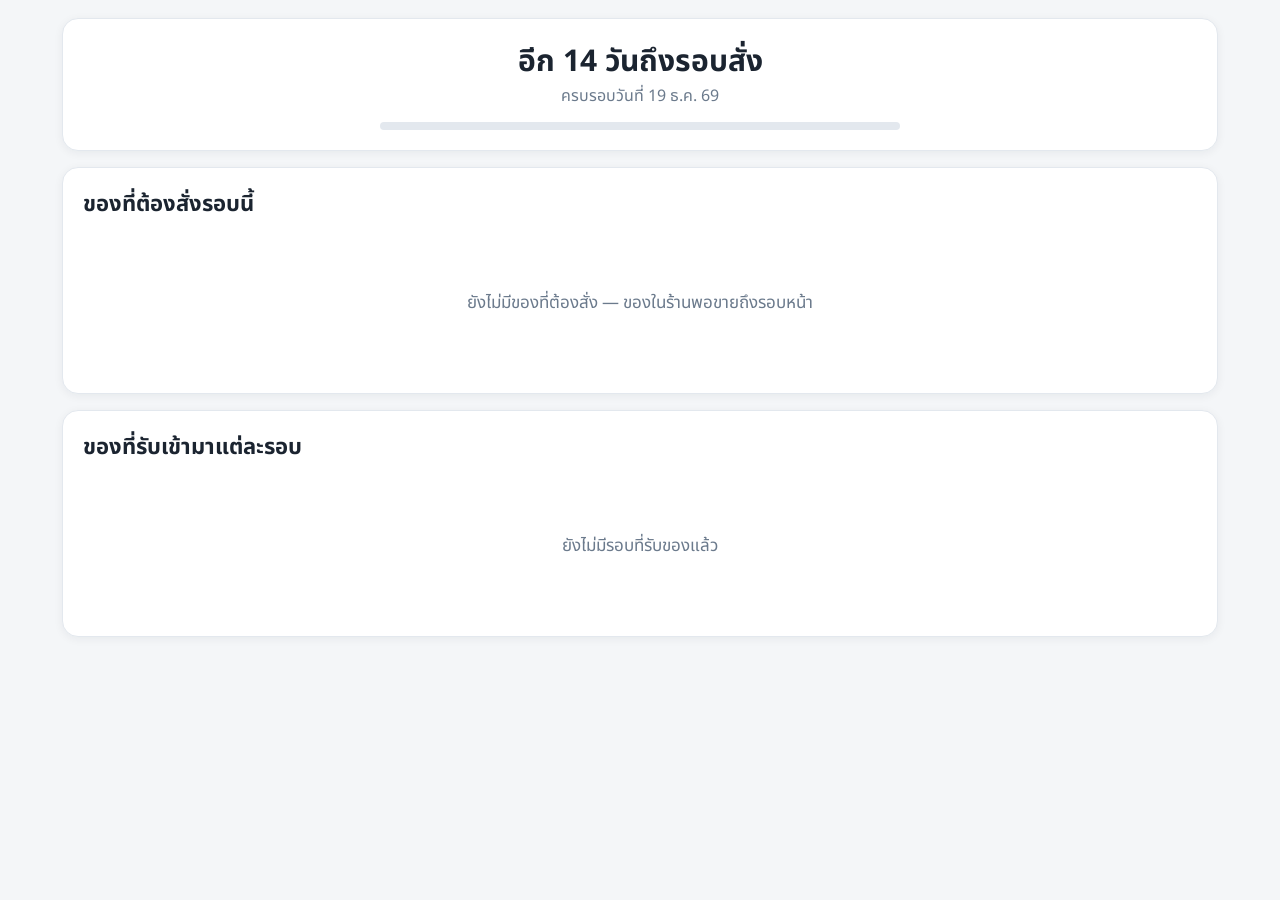
<file: cycle.html>
<!DOCTYPE html>
<html lang="th">
<head>
<meta charset="UTF-8" />
<meta name="viewport" content="width=device-width, initial-scale=1" />
<title>รอบสั่งของ — ร้านค้า POS</title>
<link rel="preconnect" href="https://fonts.googleapis.com" />
<link rel="preconnect" href="https://fonts.gstatic.com" crossorigin />
<link href="https://fonts.googleapis.com/css2?family=Noto+Sans+Thai:wght@400;500;700&display=swap" rel="stylesheet" />
<link rel="stylesheet" href="styles.css?v=37" />
</head>
<body class="big-ui">
<main class="report cycle-page">
  <!-- สถานะรอบ -->
  <section class="panel cycle-head" id="cycleHead"></section>

  <!-- ใบสั่งของ / รับของ -->
  <section class="panel">
    <h2 class="big-title" id="listTitle">ใบสั่งของรอบนี้</h2>

    <ul class="order-list" id="orderList"></ul>
    <p class="empty" id="orderEmpty" hidden></p>

    <div class="order-actions" id="orderActions"></div>
  </section>


  <!-- ของที่รับเข้ามาแต่ละรอบ -->
  <section class="panel">
    <h2 class="big-title">ของที่รับเข้ามาแต่ละรอบ</h2>
    <ul class="round-list" id="historyList"></ul>
    <p class="empty" id="historyEmpty" hidden>ยังไม่มีรอบที่รับของแล้ว</p>
  </section>
</main>

<div class="toast" id="toast" hidden></div>

<script src="store.js?v=33"></script>
<script src="cycle.js?v=35"></script>
</body>
</html>
</file>
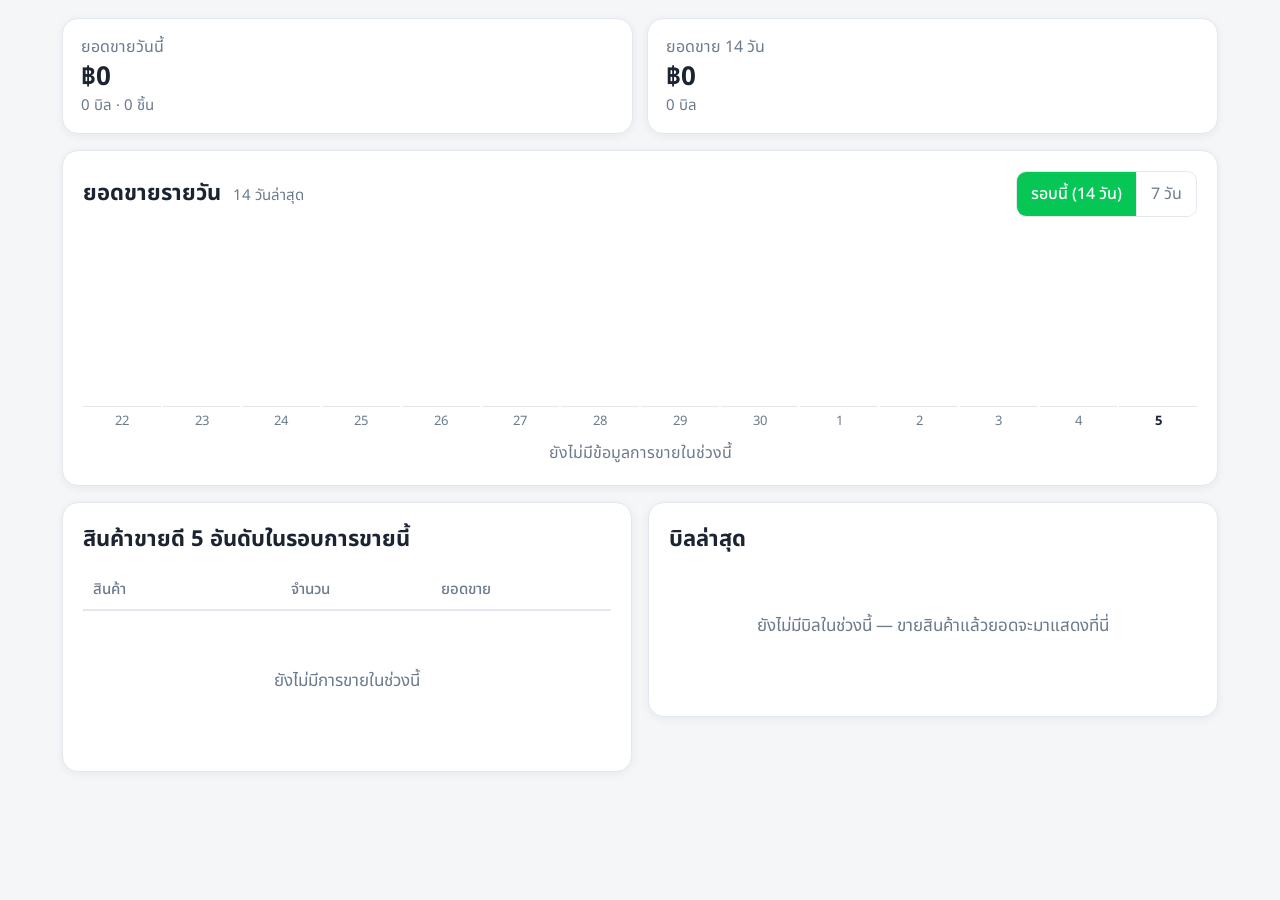
<file: sales.html>
<!DOCTYPE html>
<html lang="th">
<head>
<meta charset="UTF-8" />
<meta name="viewport" content="width=device-width, initial-scale=1" />
<title>ยอดขาย — ร้านค้า POS</title>
<link rel="preconnect" href="https://fonts.googleapis.com" />
<link rel="preconnect" href="https://fonts.gstatic.com" crossorigin />
<link href="https://fonts.googleapis.com/css2?family=Noto+Sans+Thai:wght@400;500;700&display=swap" rel="stylesheet" />
<link rel="stylesheet" href="styles.css?v=37" />
</head>
<body class="big-ui">
<main class="report">
  <!-- ตัวเลขสรุป -->
  <section class="stats" id="stats"></section>

  <!-- กราฟรายวัน -->
  <section class="panel chart-panel">
    <div class="list-head">
      <h2>ยอดขายรายวัน <span class="count" id="chartRange">14 วันล่าสุด</span></h2>
      <div class="list-tools">
        <div class="seg" id="rangePick" role="group" aria-label="ช่วงเวลา">
          <button class="seg-btn active" data-days="14" type="button">รอบนี้ (14 วัน)</button>
          <button class="seg-btn" data-days="7" type="button">7 วัน</button>
        </div>
      </div>
    </div>

    <figure class="chart" id="chart">
      <div class="bars" id="bars"></div>
      <figcaption class="chart-note" id="chartNote"></figcaption>
    </figure>
  </section>

  <div class="report-cols">
    <!-- สินค้าขายดี -->
    <section class="panel">
      <div class="list-head"><h2>สินค้าขายดี 5 อันดับในรอบการขายนี้</h2></div>
      <div class="table-wrap">
        <table class="table">
          <thead>
            <tr><th>สินค้า</th><th class="right">จำนวน</th><th class="right">ยอดขาย</th><th class="bar-col"></th></tr>
          </thead>
          <tbody id="topBody"></tbody>
        </table>
        <p class="empty" id="topEmpty" hidden>ยังไม่มีการขายในช่วงนี้</p>
      </div>
    </section>

    <!-- บิลล่าสุด -->
    <section class="panel">
      <div class="list-head">
        <h2>บิลล่าสุด</h2>
      </div>
      <ul class="bill-list" id="billList"></ul>
      <p class="empty" id="billEmpty" hidden>ยังไม่มีบิลในช่วงนี้ — ขายสินค้าแล้วยอดจะมาแสดงที่นี่</p>
    </section>
  </div>

</main>

<div class="toast" id="toast" hidden></div>

<script src="store.js?v=33"></script>
<script src="sales.js?v=33"></script>
</body>
</html>
</file>
<file: styles.css>
:root {
  --bg: #f4f6f8;
  --panel: #ffffff;
  --ink: #1b2430;
  --muted: #6b7a8c;
  --line: #e3e8ee;
  --brand: #06c755;          /* LINE green */
  --brand-dark: #05a548;
  --accent: #ff7a1a;
  --danger: #e5484d;
  --radius: 16px;
  --shadow: 0 2px 10px rgba(18, 32, 48, .06);
}

* { box-sizing: border-box; }

/* ให้ attribute hidden ชนะ display ของ .modal / .pay-methods ฯลฯ */
[hidden] { display: none !important; }

html, body {
  height: 100%;
  margin: 0;
  max-width: 100%;
  overflow-x: hidden;   /* กัน layout ล้มบนมือถือ (iOS จะขยาย viewport ถ้ามีอะไรล้น) */
}

body {
  font-family: "Noto Sans Thai", "Segoe UI", system-ui, sans-serif;
  background: var(--bg);
  color: var(--ink);
  display: flex;
  flex-direction: column;
}

/* ---------- แถบบน + ช่องค้นหา ---------- */
.topbar {
  display: flex;
  align-items: center;
  gap: 20px;
  padding: 14px 22px;
  background: var(--panel);
  border-bottom: 1px solid var(--line);
  box-shadow: var(--shadow);
}


.search-wrap {
  position: relative;
  flex: 1 1 auto;
  min-width: 0;
  max-width: 720px;
}

.search-icon {
  position: absolute;
  left: 16px; top: 50%;
  transform: translateY(-50%);
  display: flex;
  color: var(--muted);
  pointer-events: none;
}

#search {
  width: 100%;
  font: inherit;
  font-size: 17px;
  padding: 14px 44px 14px 46px;
  border: 2px solid var(--line);
  border-radius: 999px;
  background: #fafbfc;
  outline: none;
  transition: border-color .15s, background .15s;
}
#search:focus { border-color: var(--brand); background: #fff; }
#search::-webkit-search-cancel-button { display: none; }

.clear-btn {
  position: absolute;
  right: 10px; top: 50%;
  transform: translateY(-50%);
  width: 28px; height: 28px;
  border: 0; border-radius: 50%;
  background: var(--line);
  color: var(--muted);
  cursor: pointer;
  font-size: 13px;
}
.clear-btn:hover { background: #d7dde5; }

/* ---------- เลย์เอาต์ ---------- */
.layout {
  flex: 1 1 auto;
  display: grid;
  grid-template-columns: 1fr 360px;
  gap: 18px;
  padding: 18px 22px 22px;
  min-height: 0;
}

/* grid item ปล่อยให้ย่อได้ ไม่งั้นเนื้อหาข้างในดันหน้าให้กว้างเกินจอ */
.layout > * { min-width: 0; }

.catalog { display: flex; flex-direction: column; min-height: 0; min-width: 0; }

/* ---------- หมวดหมู่ ---------- */
.chips {
  display: flex;
  flex-wrap: wrap;
  gap: 8px;
  margin-bottom: 14px;
}
.chip {
  font: inherit;
  font-size: 14px;
  padding: 8px 16px;
  border-radius: 999px;
  border: 1px solid var(--line);
  background: #fff;
  color: var(--muted);
  cursor: pointer;
  transition: all .12s;
}
.chip:hover { border-color: var(--brand); color: var(--brand-dark); }
.chip.active {
  background: var(--brand);
  border-color: var(--brand);
  color: #fff;
  font-weight: 500;
}

/* ---------- การ์ดสินค้า (ใหญ่ กดง่าย) ---------- */
.grid {
  flex: 1 1 auto;
  overflow-y: auto;
  display: grid;
  grid-template-columns: repeat(2, minmax(0, 1fr));   /* 2 ชิ้นต่อแถวเสมอ (minmax(0,..) ให้ย่อได้จริง) */
  gap: 14px;
  align-content: start;
  padding-bottom: 8px;
}

.card {
  position: relative;
  display: flex;
  flex-direction: column;
  align-items: center;
  gap: 8px;
  padding: 18px 12px 16px;
  background: var(--panel);
  border: 1px solid var(--line);
  border-radius: var(--radius);
  box-shadow: var(--shadow);
  cursor: pointer;
  text-align: center;
  font: inherit;
  color: inherit;
  transition: transform .1s, box-shadow .15s, border-color .15s;
}
.card:hover {
  transform: translateY(-3px);
  border-color: var(--brand);
  box-shadow: 0 8px 20px rgba(6, 199, 85, .16);
}
.card:active { transform: scale(.97); }
.card:focus-visible { outline: 3px solid var(--brand); outline-offset: 2px; }

.card .name { font-size: 15px; font-weight: 500; overflow-wrap: anywhere; }
.card .price { font-size: 19px; font-weight: 700; color: var(--brand-dark); }
.card .sku { font-size: 11px; color: var(--muted); }

.card .badge {
  position: absolute;
  top: 8px; right: 8px;
  min-width: 26px; height: 26px;
  padding: 0 7px;
  border-radius: 999px;
  background: var(--accent);
  color: #fff;
  font-size: 13px;
  font-weight: 700;
  display: grid;
  place-items: center;
}

/* สินค้าหมด — กดไม่ได้ */
.card.sold-out { opacity: .5; cursor: not-allowed; }
.card.sold-out:hover { transform: none; border-color: var(--line); box-shadow: var(--shadow); }

.card.hit { animation: pop .28s ease; }
@keyframes pop {
  0% { box-shadow: 0 0 0 0 rgba(6,199,85,.45); }
  100% { box-shadow: 0 0 0 14px rgba(6,199,85,0); }
}

/* ป้ายสต็อกบนการ์ดสินค้า */
.stock-tag {
  margin-top: 2px;
  padding: 2px 10px;
  border-radius: 999px;
  font-size: 11px;
  font-weight: 500;
  background: #eef2f6;
  color: var(--muted);
}
.stock-tag.low { background: #fff3e6; color: #c05600; }
.stock-tag.out { background: #fdecec; color: var(--danger); }

.empty { text-align: center; color: var(--muted); padding: 40px 0; }

/* ---------- ตะกร้า ---------- */
.cart {
  display: flex;
  flex-direction: column;
  background: var(--panel);
  border: 1px solid var(--line);
  border-radius: var(--radius);
  box-shadow: var(--shadow);
  padding: 16px;
  min-height: 0;
}

.cart-head { display: flex; justify-content: space-between; align-items: center; }
.cart-head h2 { margin: 0; font-size: 18px; }

.link-btn {
  font: inherit;
  font-size: 13px;
  border: 0;
  background: none;
  color: var(--muted);
  cursor: pointer;
  text-decoration: underline;
}
.link-btn:hover { color: var(--danger); }

.cart-list {
  list-style: none;
  margin: 12px 0 0;
  padding: 0;
  flex: 1 1 auto;
  overflow-y: auto;
}

.cart-item {
  display: grid;
  grid-template-columns: 1fr auto;
  gap: 4px 10px;
  padding: 10px 0;
  border-bottom: 1px dashed var(--line);
}
.cart-item .ci-name { font-size: 14px; font-weight: 500; }
.cart-item .ci-sum { font-size: 15px; font-weight: 700; text-align: right; }
.cart-item .ci-unit { font-size: 12px; color: var(--muted); }

.qty {
  display: flex;
  align-items: center;
  gap: 8px;
  justify-self: end;
}
.qty button {
  width: 28px; height: 28px;
  border-radius: 8px;
  border: 1px solid var(--line);
  background: #fff;
  font: inherit;
  font-size: 16px;
  line-height: 1;
  cursor: pointer;
  color: var(--ink);
}
.qty button:hover { border-color: var(--brand); color: var(--brand-dark); }
.qty .n { min-width: 22px; text-align: center; font-weight: 700; }

.cart-empty { color: var(--muted); font-size: 14px; text-align: center; padding: 24px 0; }

.totals { border-top: 2px solid var(--line); margin-top: 10px; padding-top: 12px; }
.totals .row { display: flex; justify-content: space-between; font-size: 14px; padding: 3px 0; color: var(--muted); }
.totals .grand { font-size: 20px; font-weight: 700; color: var(--ink); padding-top: 8px; }

.pay-btn {
  margin-top: 14px;
  width: 100%;
  font: inherit;
  font-size: 19px;
  font-weight: 700;
  color: #fff;
  background: var(--brand);
  border: 0;
  border-radius: 14px;
  padding: 16px;
  cursor: pointer;
  transition: background .15s, transform .1s;
}
.pay-btn:hover:not(:disabled) { background: var(--brand-dark); }
.pay-btn:active:not(:disabled) { transform: scale(.98); }
.pay-btn:disabled { background: #c9d2db; cursor: not-allowed; }

/* ---------- Modal ---------- */
.modal {
  position: fixed;
  inset: 0;
  background: rgba(16, 26, 38, .55);
  display: grid;
  place-items: center;
  padding: 20px;
  z-index: 50;
}

.modal-card {
  width: min(460px, 100%);
  background: #fff;
  border-radius: 20px;
  padding: 26px;
  text-align: center;
  box-shadow: 0 20px 50px rgba(0,0,0,.25);
  animation: rise .18s ease;
  max-height: 90vh;
  overflow-y: auto;
}
@keyframes rise { from { opacity: 0; transform: translateY(14px); } }

.modal-card h2 { margin: 0 0 6px; font-size: 21px; }


.ghost-btn {
  margin-top: 14px;
  font: inherit;
  font-size: 15px;
  border: 0;
  background: none;
  color: var(--muted);
  cursor: pointer;
  padding: 8px;
}
.ghost-btn:hover { color: var(--ink); }

/* ---------- ใบเสร็จ ---------- */
.check {
  width: 62px; height: 62px;
  margin: 0 auto 12px;
  border-radius: 50%;
  background: var(--brand);
  color: #fff;
  font-size: 34px;
  display: grid;
  place-items: center;
}
.receipt-sub { margin: 0 0 14px; color: var(--muted); font-size: 14px; }
.receipt-list {
  list-style: none;
  margin: 0 0 12px;
  padding: 14px 0;
  border-top: 1px dashed var(--line);
  border-bottom: 1px dashed var(--line);
  text-align: left;
  font-size: 14px;
}
.receipt-list li { display: flex; justify-content: space-between; padding: 3px 0; }
.receipt-total { display: flex; justify-content: space-between; font-size: 19px; }

/* ---------- สแกน QR ---------- */
.scan-btn {
  flex: 0 0 auto;
  font: inherit;
  font-size: 16px;
  font-weight: 700;
  padding: 13px 20px;
  border: 0;
  border-radius: 999px;
  background: var(--brand);
  color: #fff;
  cursor: pointer;
  white-space: nowrap;
}
.scan-btn:hover { background: var(--brand-dark); }

.scan-more {
  width: 100%;
  margin-top: 8px;
  font: inherit;
  font-size: 15px;
  padding: 12px;
  border: 2px solid var(--brand);
  border-radius: 14px;
  background: #fff;
  color: var(--brand-dark);
  cursor: pointer;
}
.scan-more:hover { background: #f3fdf7; }

.scan-hint { margin: 0 0 14px; color: var(--muted); font-size: 14px; }
.reader {
  width: 100%;
  min-height: 240px;
  border-radius: 14px;
  overflow: hidden;
  background: #0f1720;
}
.reader video { display: block; width: 100% !important; }
.scan-error {
  margin: 12px 0 0;
  padding: 10px 12px;
  border-radius: 10px;
  background: #fdecec;
  color: var(--danger);
  font-size: 14px;
}

/* ---------- เลือกจำนวน (แถบเลื่อน) ---------- */
.qty-card { text-align: left; --slide: var(--brand); }
.qty-product { display: flex; align-items: center; gap: 14px; margin-bottom: 22px; }
.qty-thumb-box {
  flex: 0 0 auto;
  width: 60px; height: 60px;
  display: grid; place-items: center;
  border-radius: 14px;
  background: var(--bg);
}
.qty-product h2 { font-size: 19px; margin: 0 0 2px; }
.qty-meta { margin: 0; font-size: 13px; color: var(--muted); }

.slider-head { display: flex; align-items: baseline; justify-content: space-between; gap: 10px; }
.slider-label { font-size: 15px; color: var(--muted); }
.slider-value { font-size: 15px; color: var(--muted); white-space: nowrap; }
.slider-value b { font-size: 34px; font-weight: 700; color: var(--slide); margin-right: 4px; }

.slider-row { display: flex; align-items: center; gap: 10px; margin-top: 10px; }
.step {
  flex: 0 0 auto;
  display: grid;
  place-items: center;
  width: 38px; height: 38px;
  padding: 0;                 /* iOS ใส่ padding ให้ปุ่มเอง ทำให้เครื่องหมายเยื้อง */
  border-radius: 50%;
  border: 2px solid var(--line);
  background: #fff;
  font-family: inherit;
  font-size: 20px;
  line-height: 1;
  color: var(--ink);
  cursor: pointer;
}
.step:disabled { opacity: .35; cursor: default; }

.range {
  --pct: 0%;
  flex: 1 1 auto;
  min-width: 0;
  height: 36px;
  margin: 0;
  background: transparent;
  -webkit-appearance: none;
  appearance: none;
  cursor: pointer;
}
.range:disabled { cursor: default; }
.range::-webkit-slider-runnable-track {
  height: 6px;
  border-radius: 999px;
  background: linear-gradient(to right, var(--slide) var(--pct), #e6e9ec var(--pct));
}
.range::-webkit-slider-thumb {
  -webkit-appearance: none;
  width: 32px; height: 32px;
  margin-top: -13px;
  border-radius: 50%;
  background: var(--slide);
  box-shadow: 0 2px 6px rgba(0, 0, 0, .22);
}
.range::-moz-range-track { height: 6px; border-radius: 999px; background: #e6e9ec; }
.range::-moz-range-progress { height: 6px; border-radius: 999px; background: var(--slide); }
.range::-moz-range-thumb {
  width: 32px; height: 32px;
  border: 0;
  border-radius: 50%;
  background: var(--slide);
  box-shadow: 0 2px 6px rgba(0, 0, 0, .22);
}

.slider-scale {
  display: flex;
  justify-content: space-between;
  padding: 0 48px;
  font-size: 13px;
  color: var(--muted);
}
.qty-sum { margin: 18px 0 0; font-size: 16px; color: var(--muted); text-align: right; }
.qty-sum b { font-size: 22px; color: var(--ink); }
.qty-card .ghost-btn { display: block; margin: 10px auto 0; }

/* ---------- QR ของสินค้า ---------- */
.qr-box { width: min(240px, 70vw); margin: 0 auto 12px; }
.qr-box svg { display: block; width: 100%; height: auto; }
.qr-sub { margin: 0 0 6px; color: var(--muted); }

.qr-card { position: relative; }
.qr-added { margin: 0 0 10px; font-weight: 700; font-size: 18px; }
.qr-added.ok { color: var(--brand-dark); }
.qr-box img { display: block; width: 100%; height: auto; min-height: 200px; border: 1px solid var(--line); border-radius: 12px; }
.qr-hint { margin: 0 0 4px; font-size: 12px; color: var(--muted); }
.qr-card .scan-more { margin-top: 8px; }
.close-x {
  position: absolute;
  top: 12px; right: 12px;
  width: 36px; height: 36px;
  border: 0;
  border-radius: 50%;
  background: var(--bg);
  color: var(--muted);
  font-size: 16px;
  cursor: pointer;
}
.close-x:hover { background: var(--line); color: var(--ink); }

/* ---------- รูปสินค้า ---------- */
.card-thumb, .row-thumb, .qty-thumb, .mini-thumb { object-fit: cover; display: block; }
.thumb-empty { display: grid; place-items: center; background: var(--bg); color: #b5c0cc; }
.thumb-empty svg { width: 55%; height: 55%; }

.photo-field { display: flex; flex-direction: column; align-items: center; gap: 4px; margin-bottom: 14px; }
.photo-pick {
  width: 132px; height: 132px;
  border: 2px dashed var(--line);
  border-radius: 18px;
  background: #fafbfc;
  overflow: hidden;
  cursor: pointer;
  display: grid;
  place-items: center;
  transition: border-color .15s;
}
.photo-pick:hover { border-color: var(--brand); }
.photo-pick img { width: 100%; height: 100%; object-fit: cover; }
.photo-empty { display: flex; flex-direction: column; align-items: center; gap: 4px; color: var(--muted); }
.photo-empty small { font-size: 12px; }


.row-thumb { width: 44px; height: 44px; border-radius: 10px; }
.td-thumb { width: 60px; }
.td-name { min-width: 120px; }
.td-cat { font-size: 12px; color: var(--muted); }

.card-thumb { width: 100%; max-width: 200px; height: auto; aspect-ratio: 1; border-radius: 12px; }
.qty-thumb-box { overflow: hidden; }
.qty-thumb { width: 100%; height: 100%; }
.mini-thumb { display: inline-grid; width: 28px; height: 28px; border-radius: 6px; vertical-align: middle; margin-right: 6px; }

/* ---------- Toast ---------- */
.toast {
  position: fixed;
  bottom: 24px; left: 50%;
  transform: translateX(-50%);
  background: #1b2430;
  color: #fff;
  padding: 12px 22px;
  border-radius: 999px;
  font-size: 15px;
  z-index: 80;
  animation: rise .18s ease;
}

/* ---------- หน้าเพิ่มสินค้า ---------- */
.admin {
  flex: 1 1 auto;
  display: grid;
  grid-template-columns: 400px 1fr;
  gap: 18px;
  padding: 18px 22px 22px;
  align-items: start;
}

/* ปล่อยให้คอลัมน์ย่อได้ กันฟอร์ม/ตารางดันหน้าให้กว้างเกินจอมือถือ */
.admin > *, .report > *, .report-cols > * { min-width: 0; }

.panel {
  background: var(--panel);
  border: 1px solid var(--line);
  border-radius: var(--radius);
  box-shadow: var(--shadow);
  padding: 20px;
}
.panel h2 { margin: 0 0 16px; font-size: 18px; }

.field { display: flex; flex-direction: column; gap: 6px; margin-bottom: 14px; }
.field label { font-size: 13px; color: var(--muted); font-weight: 500; }
.req { color: var(--danger); }

.field input {
  width: 100%;
  min-width: 0;
  font: inherit;
  font-size: 15px;
  padding: 11px 14px;
  border: 2px solid var(--line);
  border-radius: 10px;
  background: #fafbfc;
  outline: none;
  transition: border-color .15s, background .15s;
}
.field input:focus { border-color: var(--brand); background: #fff; }

.field-row { display: grid; grid-template-columns: 1fr 1fr; gap: 12px; }


.form-error {
  margin: 0 0 12px;
  padding: 10px 14px;
  border-radius: 10px;
  background: #fdecec;
  border: 1px solid #f7c5c6;
  color: #a8262a;
  font-size: 14px;
}

.form-actions { display: flex; flex-direction: column; }
.form-actions .pay-btn { margin-top: 4px; }

.preview-box { margin-top: 20px; border-top: 1px dashed var(--line); padding-top: 16px; }
.preview-label { margin: 0 0 10px; font-size: 13px; color: var(--muted); }
.preview-card { width: 190px; margin: 0 auto; cursor: default; }
.preview-card:hover { transform: none; border-color: var(--line); box-shadow: var(--shadow); }

.list-head {
  display: flex;
  justify-content: space-between;
  align-items: center;
  gap: 12px;
  flex-wrap: wrap;
  margin-bottom: 14px;
}
.list-head h2 { margin: 0; }
.count { font-size: 13px; font-weight: 400; color: var(--muted); margin-left: 6px; }
.list-tools { display: flex; align-items: center; flex-wrap: wrap; gap: 8px; }
.list-tools .mini-btn { margin-left: 0; white-space: nowrap; }

.filter-input {
  min-width: 0;
  font: inherit;
  font-size: 14px;
  padding: 9px 14px;
  border: 2px solid var(--line);
  border-radius: 999px;
  background: #fafbfc;
  outline: none;
  width: 100%;
  max-width: 260px;
}
.filter-input:focus { border-color: var(--brand); background: #fff; }

.table-wrap { overflow-x: auto; }

.table { width: 100%; border-collapse: collapse; font-size: 14px; }
.table th {
  text-align: left;
  font-size: 12px;
  color: var(--muted);
  font-weight: 500;
  padding: 8px 10px;
  border-bottom: 2px solid var(--line);
}
.table td { padding: 10px; border-bottom: 1px solid var(--line); vertical-align: middle; }
.table tr:hover td { background: #f8fbf9; }
.table .right { text-align: right; }
.nowrap { white-space: nowrap; }
.td-sku { color: var(--muted); font-size: 13px; }
.td-price { font-weight: 700; color: var(--brand-dark); }

.tag {
  display: inline-block;
  padding: 3px 10px;
  border-radius: 999px;
  background: #eef2f6;
  color: var(--muted);
  font-size: 12px;
}

.mini-btn {
  font: inherit;
  font-size: 13px;
  padding: 6px 12px;
  margin-left: 6px;
  border: 1px solid var(--line);
  border-radius: 8px;
  background: #fff;
  cursor: pointer;
  color: var(--ink);
}
.mini-btn:hover { border-color: var(--brand); color: var(--brand-dark); }
.mini-btn.danger:hover { border-color: var(--danger); color: var(--danger); }
.mini-btn.active {
  background: var(--brand);
  border-color: var(--brand);
  color: #fff;
}

/* ช่องปรับสต็อกในตาราง */
.stock-cell { display: inline-flex; align-items: center; gap: 8px; }

.step-btn {
  width: 26px; height: 26px;
  border: 1px solid var(--line);
  border-radius: 8px;
  background: #fff;
  font: inherit;
  font-size: 15px;
  line-height: 1;
  color: var(--ink);
  cursor: pointer;
}
.step-btn:hover { border-color: var(--brand); color: var(--brand-dark); }

.stock-num {
  min-width: 26px;
  text-align: center;
  font-weight: 700;
  font-size: 15px;
}
.stock-num.low { color: #c05600; }
.stock-num.out { color: var(--danger); }

.hint { font-size: 11px; color: var(--muted); }

/* ---------- จอเล็ก ---------- */
@media (max-width: 1100px) {
  .admin { grid-template-columns: 1fr; }
}

/* ที่จับตะกร้า — ใช้เฉพาะมือถือ */
.sheet-handle { display: none; }

@media (max-width: 900px) {
  /* ให้ทั้งหน้าเลื่อนเป็นก้อนเดียว ไม่ซ้อนกล่องเลื่อนในกล่องเลื่อน */
  html, body { height: auto; }
  .layout {
    grid-template-columns: 1fr;
    padding: 12px 14px 150px;   /* เว้นที่ให้แถบตะกร้าด้านล่าง */
    gap: 12px;
  }
  .catalog { min-height: 0; }
  .grid { overflow: visible; }

  /* แถบบน: บีบให้เตี้ย และตรึงช่องค้นหาไว้ด้านบน */
  .topbar {
    position: sticky;
    top: 0;
    z-index: 30;
    flex-wrap: wrap;
    gap: 10px;
    padding: 10px 14px;
  }
  .search-wrap { order: 3; flex: 1 1 180px; max-width: none; }
  .scan-btn { order: 3; padding: 11px 14px; font-size: 15px; }
  #search { font-size: 16px; padding: 11px 40px 11px 42px; }

  .table-wrap { overflow-x: auto; -webkit-overflow-scrolling: touch; }
  .list-tools { width: 100%; }
  .list-tools .filter-input { flex: 1 1 100%; }
  .panel { padding: 14px; }
  .field-row { gap: 10px; }

  /* หมวดหมู่: เลื่อนแนวนอนบรรทัดเดียว แทนการขึ้นบรรทัดใหม่ */
  .chips {
    flex-wrap: nowrap;
    overflow-x: auto;
    scrollbar-width: none;
    margin: 0 -14px 12px;
    padding: 0 14px;
  }
  .chips::-webkit-scrollbar { display: none; }
  .chip { flex: 0 0 auto; }

  /* การ์ด 3 ชิ้นต่อแถวเหมือนเดิม แต่กระชับขึ้น */
  .grid { gap: 10px; }
  .card { padding: 10px 10px 12px; gap: 6px; min-width: 0; }
  .card .name { font-size: 14px; line-height: 1.35; }
  .card .price { font-size: 18px; }
  .card .sku { font-size: 11px; }
  .card:hover { transform: none; box-shadow: var(--shadow); border-color: var(--line); }

  /* ตะกร้า = แผ่นเลื่อนขึ้นจากขอบล่าง */
  .cart {
    position: fixed;
    left: 0; right: 0; bottom: 0;
    z-index: 40;
    max-height: 85vh;
    border: 0;
    border-top: 1px solid var(--line);
    border-radius: 20px 20px 0 0;
    padding: 6px 16px calc(14px + env(safe-area-inset-bottom, 0px));
    box-shadow: 0 -6px 24px rgba(18, 32, 48, .14);
  }

  .sheet-handle {
    display: flex;
    flex-direction: column;
    align-items: center;
    gap: 6px;
    width: 100%;
    padding: 6px 0 10px;
    border: 0;
    background: none;
    font: inherit;
    font-size: 13px;
    color: var(--muted);
    cursor: pointer;
  }
  .handle-bar {
    width: 44px; height: 4px;
    border-radius: 999px;
    background: #d7dde5;
  }
  .handle-text b { color: var(--ink); }

  /* ตอนหุบ: โชว์แค่ยอดรวมกับปุ่มชำระเงิน */
  body:not(.cart-open) .cart .cart-head,
  body:not(.cart-open) .cart .cart-list,
  body:not(.cart-open) .cart .cart-empty,
  body:not(.cart-open) .cart .totals .row:not(.grand),
  body:not(.cart-open) .cart .scan-more { display: none; }

  body:not(.cart-open) .cart .totals { border-top: 0; margin-top: 0; padding-top: 0; }
  .cart .totals .grand { padding-top: 0; }
  .cart-list { max-height: 44vh; }
  .pay-btn { margin-top: 10px; padding: 15px; }
}

@media (max-width: 560px) {
  .field-row { grid-template-columns: 1fr; }
  .card .sku { display: none; }
}

/* =========================================================================
 * หน้ายอดขาย (sales.html) และหน้ารอบสั่งของ (cycle.html)
 * ========================================================================= */

.report {
  flex: 1 1 auto;
  display: flex;
  flex-direction: column;
  gap: 16px;
  padding: 18px 22px 28px;
  max-width: 1200px;
  width: 100%;
  margin: 0 auto;
}

.report-cols {
  display: grid;
  grid-template-columns: 1fr 1fr;
  gap: 16px;
  align-items: start;
}


/* ---------- ตัวเลขสรุป ---------- */
.stats {
  display: grid;
  grid-template-columns: repeat(2, 1fr);
  gap: 14px;
}

.stat {
  background: var(--panel);
  border: 1px solid var(--line);
  border-radius: var(--radius);
  box-shadow: var(--shadow);
  padding: 16px 18px;
}
.stat.accent { border-color: var(--brand); background: #f3fdf7; }

.stat-label { margin: 0; font-size: 13px; color: var(--muted); }
.stat-value { margin: 4px 0 2px; font-size: 26px; font-weight: 700; line-height: 1.1; }
.stat-sub { margin: 0; font-size: 12px; color: var(--muted); }

/* ---------- ตัวเลือกช่วงเวลา ---------- */
.seg {
  display: inline-flex;
  border: 1px solid var(--line);
  border-radius: 10px;
  overflow: hidden;
}
.seg-btn {
  font: inherit;
  font-size: 13px;
  padding: 8px 14px;
  border: 0;
  border-right: 1px solid var(--line);
  background: #fff;
  color: var(--muted);
  cursor: pointer;
  white-space: nowrap;
}
.seg-btn:last-child { border-right: 0; }
.seg-btn:hover { color: var(--brand-dark); }
.seg-btn.active { background: var(--brand); color: #fff; font-weight: 500; }

/* ---------- กราฟแท่ง ---------- */
.chart { margin: 0; }

.bars {
  display: flex;
  align-items: flex-end;
  gap: 2px;
  height: 200px;
  padding-top: 18px;
}

.bars .bar-col {
  flex: 1 1 0;
  display: flex;
  flex-direction: column;
  align-items: center;
  gap: 4px;
  height: 100%;
  min-width: 0;
}

.bar-value {
  font-size: 10px;
  color: var(--muted);
  white-space: nowrap;
  opacity: 0;
  transition: opacity .12s;
}
.bars .bar-col:hover .bar-value,
.bars .bar-col.today .bar-value { opacity: 1; }

.bar-track {
  flex: 1 1 auto;
  width: 100%;
  display: flex;
  align-items: flex-end;
  border-bottom: 1px solid var(--line);
}

.bar-fill {
  width: 100%;
  background: #9ad9b4;
  border-radius: 4px 4px 0 0;
  transition: background .12s;
}
.bars .bar-col:hover .bar-fill { background: var(--brand-dark); }
.bars .bar-col.today .bar-fill { background: var(--brand); }

.bar-label { font-size: 11px; color: var(--muted); }
.bars .bar-col.today .bar-label { color: var(--ink); font-weight: 700; }

.chart-note {
  margin: 10px 0 0;
  font-size: 13px;
  color: var(--muted);
  text-align: center;
}

/* แถบเล็กในตารางสินค้าขายดี */
.table .bar-col { width: 110px; }
.mini-bar {
  display: block;
  height: 8px;
  border-radius: 999px;
  background: #9ad9b4;
  min-width: 4px;
}

/* ---------- รายการบิล / ประวัติรอบ ---------- */
.bill-list { list-style: none; margin: 0; padding: 0; }

.bill { border-bottom: 1px solid var(--line); }
.bill:last-child { border-bottom: 0; }

.bill summary {
  display: flex;
  align-items: center;
  gap: 10px;
  padding: 11px 4px;
  cursor: pointer;
  font-size: 14px;
  list-style: none;
}
.bill summary::-webkit-details-marker { display: none; }
.bill summary::before {
  content: '▸';
  color: var(--muted);
  font-size: 12px;
  transition: transform .12s;
}
.bill details[open] summary::before { transform: rotate(90deg); }

.bill-time { font-weight: 500; }
.bill-meta { color: var(--muted); font-size: 13px; }
.bill-total { margin-left: auto; font-weight: 700; }

.bill-items {
  list-style: none;
  margin: 0 0 10px;
  padding: 0 4px 0 22px;
  font-size: 13px;
  color: var(--muted);
}
.bill-items li { display: flex; justify-content: space-between; padding: 3px 0; }

/* ---------- แถบสถานะรอบ ---------- */
.cycle-head { text-align: center; }
.cycle-state { margin: 0; font-size: 14px; color: var(--muted); }
.cycle-big { margin: 6px 0 4px; font-size: 30px; font-weight: 700; line-height: 1.15; }
.cycle-big.due { color: var(--danger); }
.cycle-sub { margin: 0; font-size: 13px; color: var(--muted); }

.cycle-bar {
  margin: 14px auto 0;
  max-width: 520px;
  height: 8px;
  border-radius: 999px;
  background: var(--line);
  overflow: hidden;
}
.cycle-bar span {
  display: block;
  height: 100%;
  background: var(--brand);
  border-radius: 999px;
}

/* ---------- ใบสั่งของ ---------- */
/* ---------- หน้ารอบสั่งของ: ตัวใหญ่ ปุ่มใหญ่ ใช้ง่ายบนมือถือ ---------- */
.panel .big-title { margin: 0 0 12px; font-size: 22px; }
.cycle-page .cycle-state { font-size: 17px; }
.cycle-page .cycle-sub { font-size: 16px; }
.cycle-page .empty { font-size: 17px; }
.out { color: var(--danger); font-weight: 700; }

.order-list { list-style: none; margin: 0; padding: 0; display: grid; gap: 12px; }
.order-card {
  padding: 14px;
  border: 2px solid var(--line);
  border-radius: 16px;
  background: #fff;
}
.order-top { display: flex; gap: 14px; align-items: flex-start; }
.order-thumb { flex: 0 0 auto; width: 72px; height: 72px; border-radius: 12px; object-fit: cover; }
.order-info { min-width: 0; }
.order-name { margin: 0 0 4px; font-size: 20px; font-weight: 700; line-height: 1.3; overflow-wrap: anywhere; }
.order-facts { margin: 0; font-size: 16px; color: #4a5868; line-height: 1.5; }
.order-facts b { color: var(--ink); }

.order-qty {
  display: flex;
  align-items: center;
  justify-content: space-between;
  gap: 10px;
  margin-top: 14px;
  padding-top: 12px;
  border-top: 1px dashed var(--line);
}
.order-qty-label { font-size: 17px; font-weight: 500; }
.order-qty-num { font-size: 30px; font-weight: 700; color: var(--ink); }
.order-qty-num small { font-size: 17px; font-weight: 500; color: #4a5868; }

.big-stepper { display: inline-flex; align-items: center; gap: 8px; }
.big-step {
  width: 52px; height: 52px;
  border: 2px solid var(--line);
  border-radius: 14px;
  background: #fff;
  font: inherit;
  font-size: 28px;
  line-height: 1;
  color: var(--ink);
  cursor: pointer;
}
.big-step:active:not(:disabled) { background: var(--bg); }
.big-step:disabled { opacity: .35; cursor: default; }
.big-input, .big-num {
  width: 72px;
  font: inherit;
  font-size: 26px;
  font-weight: 700;
  text-align: center;
}
.big-input {
  padding: 8px 4px;
  border: 2px solid var(--line);
  border-radius: 12px;
  background: #fafbfc;
  -moz-appearance: textfield;
}
.big-input::-webkit-inner-spin-button, .big-input::-webkit-outer-spin-button { -webkit-appearance: none; margin: 0; }
.big-input:focus { border-color: var(--brand); background: #fff; outline: none; }

.add-btn, .line-btn, .done-btn {
  display: block;
  width: 100%;
  margin-top: 12px;
  padding: 16px;
  font: inherit;
  font-size: 19px;
  font-weight: 700;
  border-radius: 14px;
  cursor: pointer;
}
.add-btn { border: 2px dashed var(--brand); background: #f3fdf7; color: var(--brand-dark); }
.line-btn { border: 0; background: var(--brand); color: #fff; }
.done-btn { border: 2px solid var(--ink); background: #fff; color: var(--ink); }
.done-btn.primary { border: 0; background: var(--brand); color: #fff; }
.line-btn:disabled, .done-btn:disabled { opacity: .4; cursor: default; }

.remove-btn {
  display: block;
  margin: 10px 0 0 auto;
  padding: 8px 4px;
  border: 0;
  background: none;
  font: inherit;
  font-size: 15px;
  color: var(--danger);
  text-decoration: underline;
  cursor: pointer;
}
.remove-btn.center { margin: 14px auto 0; }

.order-actions { margin-top: 16px; }
.order-total { text-align: center; font-size: 17px; color: #4a5868; margin: 18px 0 0; }
.order-total b { color: var(--ink); font-size: 20px; }
.hint-big { margin: 12px 0 0; font-size: 15px; color: #4a5868; line-height: 1.5; }
.hint-big.center { text-align: center; }

.big-num { display: inline-block; width: 56px; }

/* รับของ: ติ๊กหลังชื่อสินค้า */
.recv-top { cursor: pointer; align-items: center; }
.recv-top .order-info { flex: 1 1 auto; display: flex; flex-direction: column; gap: 2px; }
.recv-status { margin-top: 4px; }
.tick {
  flex: 0 0 auto;
  width: 44px; height: 44px;
  margin: 0;
  accent-color: var(--brand);
  cursor: pointer;
}
.recv-card.done { border-color: var(--brand); background: #f6fdf9; }
.edit-qty {
  display: block;
  margin: 10px 0 0 auto;
  padding: 8px 14px;
  border: 1px solid var(--line);
  border-radius: 10px;
  background: #fff;
  font: inherit;
  font-size: 15px;
  color: var(--ink);
  cursor: pointer;
}
.st.wait { background: var(--bg); color: var(--muted); }

/* ของที่ต้องรับ vs รับจริง แต่ละรอบ */
.round-list { list-style: none; margin: 0; padding: 0; display: grid; gap: 10px; }
.round { border: 2px solid var(--line); border-radius: 14px; overflow: hidden; }
.round summary {
  display: grid;
  gap: 2px;
  padding: 12px 14px 12px 36px;
  position: relative;
  cursor: pointer;
  list-style: none;
}
.round summary::-webkit-details-marker { display: none; }
.round summary::before {
  content: '▸';
  position: absolute;
  left: 14px; top: 13px;
  color: var(--muted);
  transition: transform .15s;
}
.round details[open] summary::before { transform: rotate(90deg); }
.round details[open] summary { border-bottom: 1px solid var(--line); background: #fafbfc; }
.round-title { font-size: 19px; font-weight: 700; }
.round-date { font-size: 15px; color: #4a5868; }
.round-sum { font-size: 16px; }
.round-sum .st { margin-left: 6px; }

.round-table { width: 100%; border-collapse: collapse; font-size: 16px; }
.round-table th { padding: 10px 14px 6px; font-size: 14px; font-weight: 500; color: var(--muted); text-align: left; }
.round-table td { padding: 10px 14px; border-top: 1px solid var(--line); }
.round-table .right { text-align: right; }

.st {
  display: inline-block;
  padding: 2px 10px;
  border-radius: 999px;
  font-size: 14px;
  font-weight: 700;
  white-space: nowrap;
}
.st.ok { background: #e8f8ee; color: var(--brand-dark); }
.st.short { background: #fdecec; color: var(--danger); }
.st.over { background: #fff4e5; color: #b45f06; }


@media (max-width: 400px) {
  .order-qty { flex-direction: column; align-items: stretch; }
  .order-qty .big-stepper { justify-content: space-between; }
  .order-qty .big-input { flex: 1 1 auto; }
}
.hint.center { text-align: center; display: block; margin-top: 8px; }

/* ---------- จอเล็ก ---------- */
@media (max-width: 900px) {
  .report { padding: 12px 14px 24px; gap: 12px; }
  .report-cols { grid-template-columns: 1fr; }
  .stats { grid-template-columns: 1fr 1fr; gap: 10px; }
  .stats > .stat:last-child:nth-child(odd) { grid-column: 1 / -1; }
  .stat { padding: 12px 14px; }
  .stat-value { font-size: 21px; }
  .bars { height: 150px; }
  .bar-label { font-size: 9px; }
  .bar-value { display: none; }
  .cycle-big { font-size: 24px; }
  .table .bar-col { display: none; }
  .table th, .table td { padding: 8px 6px; font-size: 13px; }
}

/* =========================================================================
 * โหมดตัวใหญ่สำหรับผู้สูงอายุ (ทุกหน้า) — ตัวหนังสือรองไม่ต่ำกว่า 15px
 * ปุ่มกดไม่เล็กกว่า 44px วางไว้ท้ายไฟล์เพื่อให้ชนะกฎเดิมทั้งหมด
 * ========================================================================= */
.big-ui { font-size: 17px; }
.big-ui .muted, .big-ui .count { font-size: 15px; }

/* ปุ่มทั่วไป */
.big-ui .mini-btn, .big-ui .link-btn { font-size: 16px; padding: 10px 16px; min-height: 44px; }
.big-ui .toast { font-size: 17px; padding: 14px 24px; }
.big-ui .ghost-btn { font-size: 17px; }
.big-ui .modal-card h2 { font-size: 22px; }
.big-ui .pay-btn { font-size: 20px; padding: 17px; }
.big-ui .scan-more { font-size: 18px; padding: 14px; }

/* หน้าขาย */
.big-ui #search { font-size: 18px; }
.big-ui .scan-btn { font-size: 18px; }
.big-ui .chip { font-size: 17px; padding: 10px 18px; }
.big-ui .card .name { font-size: 18px; line-height: 1.35; }
.big-ui .card .price { font-size: 22px; }
.big-ui .card .sku { display: none; }
.big-ui .stock-tag { font-size: 15px; padding: 3px 12px; }
.big-ui .card .badge { min-width: 32px; height: 32px; font-size: 16px; }
.big-ui .sheet-handle { font-size: 16px; }
.big-ui .cart-head h2 { font-size: 21px; }
.big-ui .cart-item .ci-name { font-size: 18px; }
.big-ui .cart-item .ci-sum { font-size: 19px; }
.big-ui .cart-item .ci-unit { font-size: 16px; }
.big-ui .qty { gap: 8px; }
.big-ui .qty button { width: 44px; height: 44px; font-size: 20px; border-radius: 12px; }
.big-ui .qty button[data-act="del"] { width: auto; padding: 0 12px; font-size: 16px; color: var(--danger); }
.big-ui .qty .n { font-size: 20px; min-width: 32px; }
.big-ui .cart-empty { font-size: 17px; }
.big-ui .totals .row { font-size: 17px; }
.big-ui .totals .grand { font-size: 24px; }
.big-ui .receipt-sub, .big-ui .receipt-list { font-size: 16px; }
.big-ui .receipt-total { font-size: 21px; }
.big-ui .scan-hint, .big-ui .scan-error { font-size: 16px; }
.big-ui .qty-meta { font-size: 16px; }
.big-ui .slider-label, .big-ui .slider-value { font-size: 17px; }
.big-ui .slider-scale { font-size: 15px; }
.big-ui .step { width: 48px; height: 48px; font-size: 26px; }
.big-ui .step:disabled { opacity: .3; }

/* หน้าสินค้า: ฟอร์ม */
.big-ui .field label { font-size: 17px; color: var(--ink); }
.big-ui .field input { font-size: 19px; padding: 13px 16px; }
.big-ui .photo-empty small { font-size: 15px; }
.big-ui .form-error { font-size: 16px; }
.big-ui .qr-hint { font-size: 15px; }
.big-ui .filter-input { font-size: 17px; padding: 11px 16px; }

/* หน้าสินค้า: รายการเป็นการ์ด */
.prod-list { list-style: none; margin: 0; padding: 0; display: grid; gap: 12px; }
.prod-card { padding: 14px; border: 2px solid var(--line); border-radius: 16px; background: #fff; }
.prod-top { display: flex; gap: 14px; align-items: center; }
.prod-thumb { flex: 0 0 auto; width: 72px; height: 72px; border-radius: 12px; object-fit: cover; }
.prod-info { min-width: 0; }
.prod-name { margin: 0; font-size: 20px; font-weight: 700; line-height: 1.3; overflow-wrap: anywhere; }
.prod-price { margin: 2px 0 0; font-size: 20px; font-weight: 700; color: var(--brand-dark); }
.prod-sku { margin: 0; font-size: 15px; color: var(--muted); }
.prod-stock {
  display: flex;
  align-items: center;
  justify-content: space-between;
  gap: 10px;
  margin-top: 12px;
  padding-top: 12px;
  border-top: 1px dashed var(--line);
}
.prod-stock-label { font-size: 17px; font-weight: 500; }
.prod-stock .stock-num.low { color: #c46a00; }
.prod-stock .stock-num.out { color: var(--danger); }
.prod-actions { display: grid; grid-template-columns: repeat(3, 1fr); gap: 8px; margin-top: 12px; }
.act-btn {
  min-height: 48px;
  border: 2px solid var(--line);
  border-radius: 12px;
  background: #fff;
  font: inherit;
  font-size: 17px;
  font-weight: 500;
  color: var(--ink);
  cursor: pointer;
}
.act-btn.danger { color: var(--danger); }
.act-btn:active { background: var(--bg); }

/* หน้ายอดขาย */
.big-ui .stat-label { font-size: 16px; }
.big-ui .stat-value { font-size: 26px; }
.big-ui .stat-sub { font-size: 15px; }
.big-ui .seg-btn { font-size: 16px; padding: 10px 14px; }
.big-ui .chart-note { font-size: 16px; }
.big-ui .bar-label { font-size: 13px; }
.big-ui .table { font-size: 17px; }
.big-ui .table th { font-size: 15px; }
.big-ui .bill summary { font-size: 17px; }
.big-ui .bill-meta { font-size: 15px; }
.big-ui .bill-items { font-size: 16px; }

/* หน้ารอบสั่งของ */
.big-ui .round-table th { font-size: 15px; }
.big-ui .st { font-size: 15px; }

@media (max-width: 900px) {
  .big-ui .table th, .big-ui .table td { font-size: 16px; padding: 10px 6px; }
  .big-ui .bar-label { font-size: 11px; }
  .big-ui .stat-value { font-size: 23px; }
  .big-ui .card .name { font-size: 17px; }
}
.big-ui .panel h2 { font-size: 22px; }
.big-ui .photo-pick { width: 160px; height: 160px; }
.big-ui ::placeholder { color: #aab4bf; }
.order-qty.fixed { flex-direction: row; align-items: center; justify-content: space-between; }
/* จัดเครื่องหมาย − / + ให้อยู่กลางปุ่ม (iOS ใส่ padding ให้ปุ่มเอง) */
.big-step, .qty button { display: inline-grid; place-items: center; padding: 0; line-height: 1; }
.big-ui .qty button[data-act="del"] { padding: 0 12px; }
</file>
